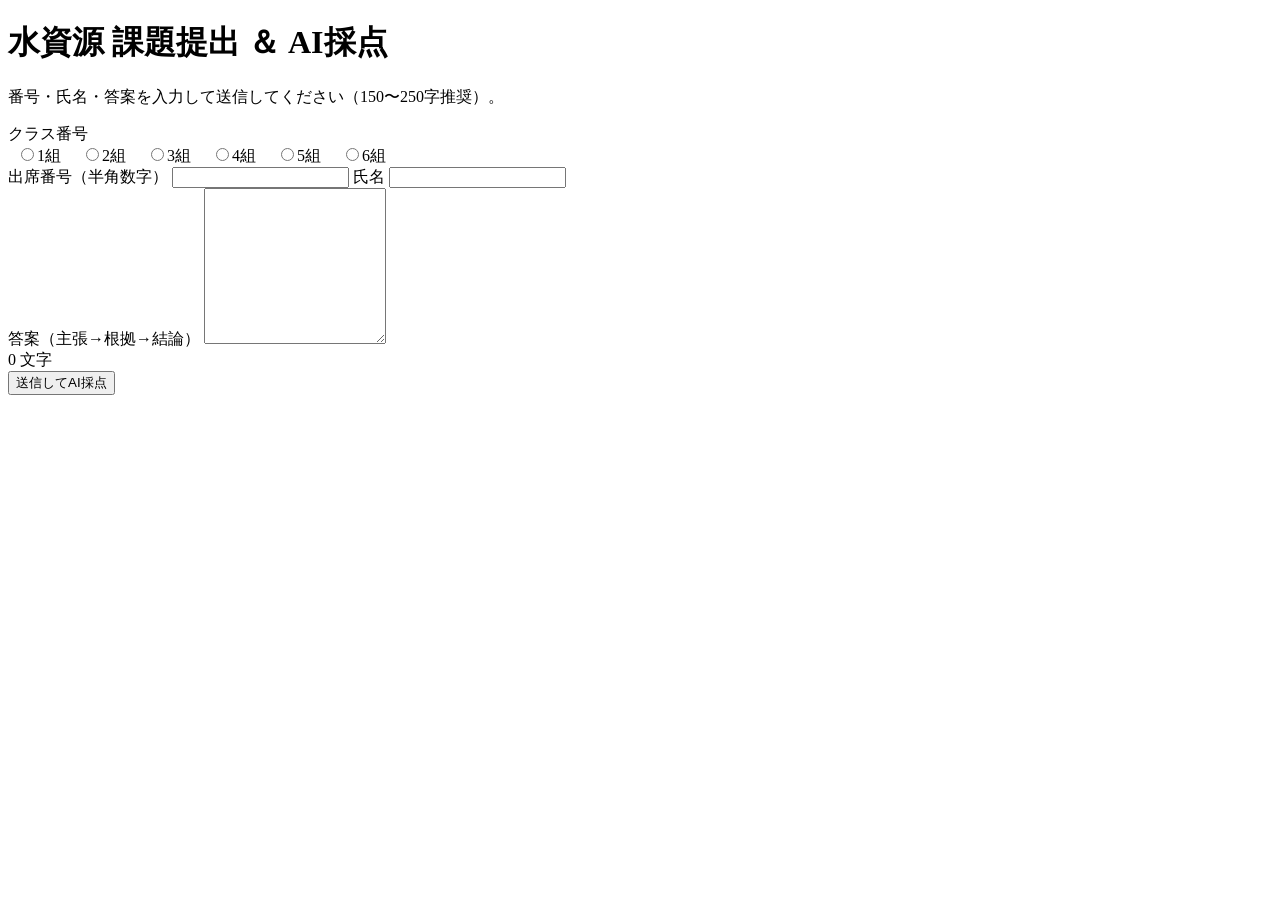
<file: index.html>
<!doctype html>
<html lang="ja">
<head>
  <meta charset="utf-8" />
  <meta name="viewport" content="width=device-width, initial-scale=1" />
  <title>水資源 課題提出＆AI採点</title>
  <link rel="stylesheet" href="./styles.css" />
</head>

<body>
  <main class="wrap">
    <header>
      <h1>水資源 課題提出 ＆ AI採点</h1>
      <p class="sub">番号・氏名・答案を入力して送信してください（150〜250字推奨）。</p>
    </header>

    <section class="card">
      <form id="submitForm">

        <!-- クラス番号 -->
        <div class="mt">
          <div class="label">クラス番号</div>
          <div class="classGrid">
            <label><input type="radio" name="classNo" value="1組" required>1組</label>
            <label><input type="radio" name="classNo" value="2組">2組</label>
            <label><input type="radio" name="classNo" value="3組">3組</label>
            <label><input type="radio" name="classNo" value="4組">4組</label>
            <label><input type="radio" name="classNo" value="5組">5組</label>
            <label><input type="radio" name="classNo" value="6組">6組</label>
          </div>
        </div>

        <!-- 出席番号・氏名 -->
        <div class="grid">
          <label>
            出席番号（半角数字）
            <input id="studentNo" name="studentNo" inputmode="numeric" pattern="^[0-9]{1,3}$" required />
          </label>

          <label>
            氏名
            <input id="studentName" name="studentName" required />
          </label>
        </div>

        <!-- 答案 -->
        <label class="mt">
          答案（主張→根拠→結論）
          <textarea id="answer" name="answer" rows="10" required></textarea>
        </label>

        <!-- 送信 -->
        <div class="row mt">
          <div class="hint" id="countHint">0 文字</div>
          <button id="sendBtn" type="submit">送信してAI採点</button>
        </div>

      </form>
    </section>

    <!-- 採点結果 -->
    <section class="card" id="resultCard" hidden>
      <h2>AI採点とアドバイス</h2>

      <div class="scoreBox">
        <div class="scoreMain">
          <div class="scoreLabel">総合得点（100点満点）</div>
          <div class="scoreValue" id="totalScore">-</div>
        </div>

        <div class="scoreBreak">
          <div><span>A 構造化</span><b id="scoreA">-</b><small>/30</small></div>
          <div><span>B 根拠</span><b id="scoreB">-</b><small>/20</small></div>
          <div><span>C 主張の適切さ</span><b id="scoreC">-</b><small>/30</small></div>
          <div><span>D 表記・字数</span><b id="scoreD">-</b><small>/20</small></div>
        </div>
      </div>

      <h3 class="mt">アドバイス</h3>
      <ul id="adviceList"></ul>

      <details class="mt">
        <summary>判定メモ（任意）</summary>
        <pre id="debugNote"></pre>
      </details>
    </section>

    <!-- エラー表示 -->
    <section class="card error" id="errorCard" hidden>
      <h2>送信に失敗しました</h2>
      <p id="errorText"></p>
    </section>

  </main>

  <script src="./script.js?v=20260213"></script>
</body>
</html>
</file>
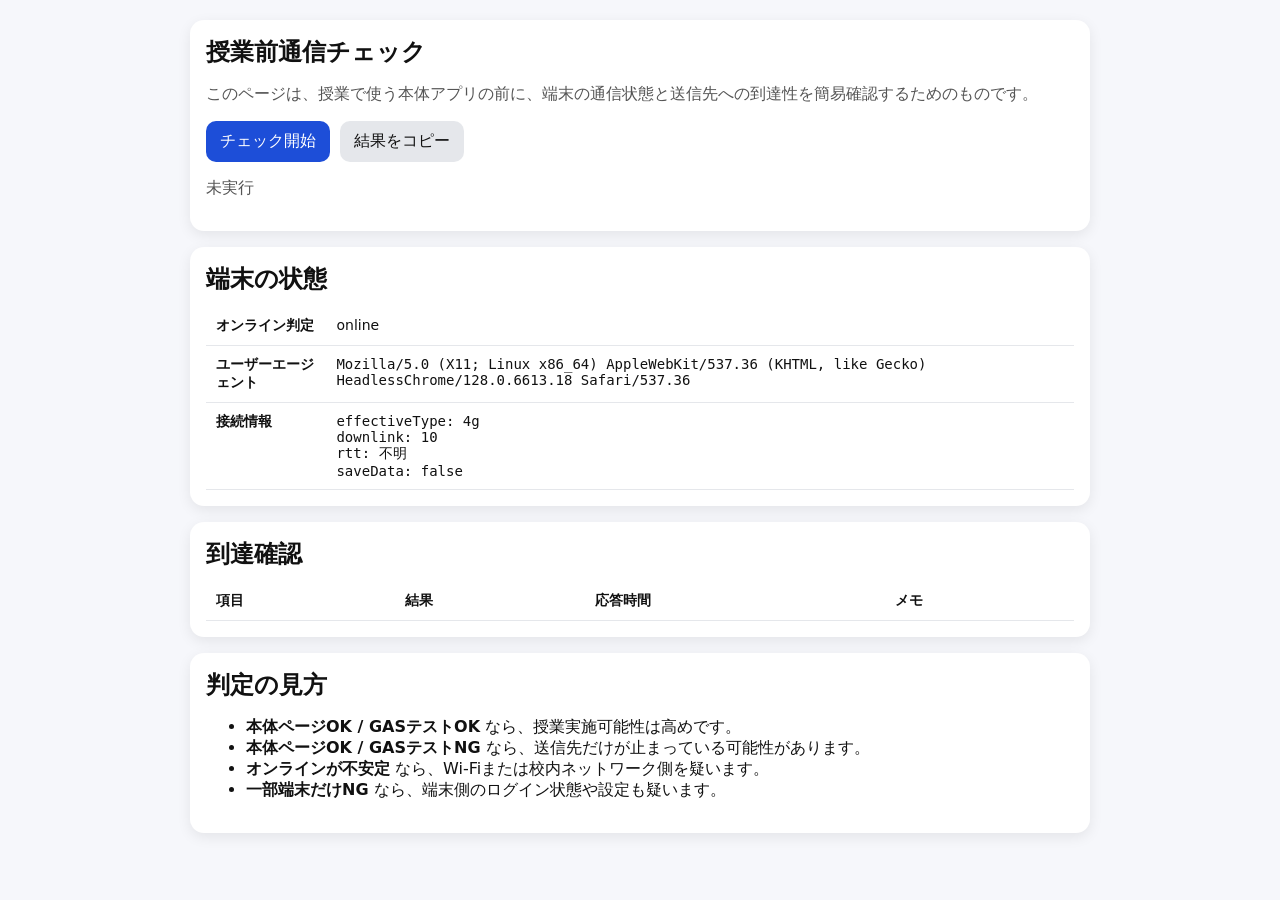
<file: wifi-precheck.html>
<!doctype html>
<html lang="ja">
<head>
  <meta charset="utf-8" />
  <meta name="viewport" content="width=device-width, initial-scale=1" />
  <title>授業前通信チェック</title>
  <style>
    body { font-family: system-ui, sans-serif; margin: 0; background: #f6f7fb; color: #111; }
    .wrap { max-width: 900px; margin: 0 auto; padding: 20px; }
    .card { background: #fff; border-radius: 14px; padding: 16px; box-shadow: 0 4px 14px rgba(0,0,0,.08); margin-bottom: 16px; }
    h1, h2 { margin: 0 0 12px; }
    .muted { color: #555; }
    .row { display: flex; gap: 10px; flex-wrap: wrap; align-items: center; }
    button { padding: 10px 14px; border: none; border-radius: 10px; cursor: pointer; font-size: 16px; }
    .primary { background: #1d4ed8; color: #fff; }
    .secondary { background: #e5e7eb; color: #111; }
    table { width: 100%; border-collapse: collapse; margin-top: 10px; }
    th, td { border-bottom: 1px solid #e5e7eb; padding: 10px; text-align: left; font-size: 14px; vertical-align: top; }
    .ok { color: #15803d; font-weight: 700; }
    .ng { color: #b91c1c; font-weight: 700; }
    .warn { color: #b45309; font-weight: 700; }
    code { background: #f3f4f6; padding: 2px 6px; border-radius: 6px; }
    .mono { font-family: ui-monospace, SFMono-Regular, Menlo, Consolas, monospace; white-space: pre-wrap; }
  </style>
</head>
<body>
  <main class="wrap">
    <section class="card">
      <h1>授業前通信チェック</h1>
      <p class="muted">このページは、授業で使う本体アプリの前に、端末の通信状態と送信先への到達性を簡易確認するためのものです。</p>
      <div class="row">
        <button class="primary" id="runBtn">チェック開始</button>
        <button class="secondary" id="copyBtn">結果をコピー</button>
      </div>
      <p class="muted" id="timeText">未実行</p>
    </section>

    <section class="card">
      <h2>端末の状態</h2>
      <table>
        <tbody>
          <tr><th>オンライン判定</th><td id="onlineState">-</td></tr>
          <tr><th>ユーザーエージェント</th><td id="uaText" class="mono">-</td></tr>
          <tr><th>接続情報</th><td id="netInfo" class="mono">-</td></tr>
        </tbody>
      </table>
    </section>

    <section class="card">
      <h2>到達確認</h2>
      <table>
        <thead>
          <tr><th>項目</th><th>結果</th><th>応答時間</th><th>メモ</th></tr>
        </thead>
        <tbody id="resultBody"></tbody>
      </table>
    </section>

    <section class="card">
      <h2>判定の見方</h2>
      <ul>
        <li><b>本体ページOK / GASテストOK</b> なら、授業実施可能性は高めです。</li>
        <li><b>本体ページOK / GASテストNG</b> なら、送信先だけが止まっている可能性があります。</li>
        <li><b>オンラインが不安定</b> なら、Wi-Fiまたは校内ネットワーク側を疑います。</li>
        <li><b>一部端末だけNG</b> なら、端末側のログイン状態や設定も疑います。</li>
      </ul>
    </section>
  </main>

  <script>
    const APP_URL = 'https://mizuochiryuhma.github.io/tikan-form-tensaku/';
    const GAS_TEST_URL = 'https://script.google.com/a/macros/gs.nein.ed.jp/s/AKfycbwRHvPkg4WTPxV4C5l5zfsegM2LWtw_hpbtwqHqCERPPK8A0uQeCILshM4Yg55_njzG/exec?test=1';

    const runBtn = document.getElementById('runBtn');
    const copyBtn = document.getElementById('copyBtn');
    const timeText = document.getElementById('timeText');
    const onlineState = document.getElementById('onlineState');
    const uaText = document.getElementById('uaText');
    const netInfo = document.getElementById('netInfo');
    const resultBody = document.getElementById('resultBody');

    function setTerminalInfo() {
      onlineState.textContent = navigator.onLine ? 'online' : 'offline';
      uaText.textContent = navigator.userAgent;

      const c = navigator.connection || navigator.mozConnection || navigator.webkitConnection;
      if (!c) {
        netInfo.textContent = '取得不可';
        return;
      }
      netInfo.textContent = [
        `effectiveType: ${c.effectiveType || '不明'}`,
        `downlink: ${c.downlink || '不明'}`,
        `rtt: ${c.rtt || '不明'}`,
        `saveData: ${String(c.saveData)}`
      ].join('\n');
    }

    function addRow(name, status, ms, note) {
      const tr = document.createElement('tr');
      const cls = status === 'OK' ? 'ok' : status === 'NG' ? 'ng' : 'warn';
      tr.innerHTML = `
        <td>${name}</td>
        <td class="${cls}">${status}</td>
        <td>${ms ?? '-'}</td>
        <td>${note || ''}</td>
      `;
      resultBody.appendChild(tr);
    }

    async function timedFetch(url, options = {}) {
      const start = performance.now();
      const res = await fetch(url, { cache: 'no-store', ...options });
      const ms = Math.round(performance.now() - start);
      return { res, ms };
    }

    function timeoutPromise(ms = 10000) {
      return new Promise((_, reject) => setTimeout(() => reject(new Error('timeout')), ms));
    }

    async function checkAppTop() {
      try {
        const { res, ms } = await Promise.race([
          timedFetch(APP_URL, { method: 'GET', mode: 'cors' }),
          timeoutPromise(10000)
        ]);
        addRow('本体ページ', res.ok ? 'OK' : 'NG', `${ms} ms`, `status: ${res.status}`);
      } catch (e) {
        addRow('本体ページ', 'NG', '-', e.message);
      }
    }

    function jsonpCheck(url, timeout = 12000) {
      return new Promise((resolve, reject) => {
        const cbName = 'cb_' + Date.now() + '_' + Math.floor(Math.random() * 10000);
        const script = document.createElement('script');
        const start = performance.now();

        const timer = setTimeout(() => {
          cleanup();
          reject(new Error('timeout'));
        }, timeout);

        function cleanup() {
          clearTimeout(timer);
          if (script.parentNode) script.parentNode.removeChild(script);
          try { delete window[cbName]; } catch {}
        }

        window[cbName] = (data) => {
          const ms = Math.round(performance.now() - start);
          cleanup();
          resolve({ data, ms });
        };

        script.onerror = () => {
          cleanup();
          reject(new Error('script load error'));
        };

        script.src = url + '&callback=' + cbName;
        document.body.appendChild(script);
      });
    }

    async function checkGasTest() {
      try {
        const { data, ms } = await jsonpCheck(GAS_TEST_URL);
        const preview = JSON.stringify(data).slice(0, 120);
        addRow('GASテストURL', 'OK', `${ms} ms`, preview);
      } catch (e) {
        addRow('GASテストURL', 'NG', '-', e.message);
      }
    }

    async function checkInternet() {
      addRow('外部疎通', 'WARN', '-', '参考表示を停止中');
    }

    async function runChecks() {
      resultBody.innerHTML = '';
      setTerminalInfo();
      timeText.textContent = `実行時刻: ${new Date().toLocaleString('ja-JP')}`;
      runBtn.disabled = true;
      runBtn.textContent = '確認中…';
      try {
        await checkInternet();
        await checkAppTop();
        await checkGasTest();
      } finally {
        runBtn.disabled = false;
        runBtn.textContent = 'チェック開始';
      }
    }

    copyBtn.addEventListener('click', async () => {
      const text = [
        timeText.textContent,
        `online: ${onlineState.textContent}`,
        `ua: ${uaText.textContent}`,
        `network: ${netInfo.textContent}`,
        ...Array.from(resultBody.querySelectorAll('tr')).map(tr =>
          Array.from(tr.children).map(td => td.textContent).join(' | ')
        )
      ].join('\n');
      await navigator.clipboard.writeText(text);
      alert('結果をコピーしました');
    });

    runBtn.addEventListener('click', runChecks);
    window.addEventListener('online', setTerminalInfo);
    window.addEventListener('offline', setTerminalInfo);
    setTerminalInfo();
  </script>
</body>
</html>
</file>
<file: styles.css>
.classGrid label{
  padding: 6px 8px;
  border-radius: 8px;
}
.classGrid label:hover{
  background: #f3f4f6;
}
@media (max-width: 640px){
  .grid { grid-template-columns: 1fr; }
  .classGrid { grid-template-columns: repeat(2, 1fr); }
}
</file>
